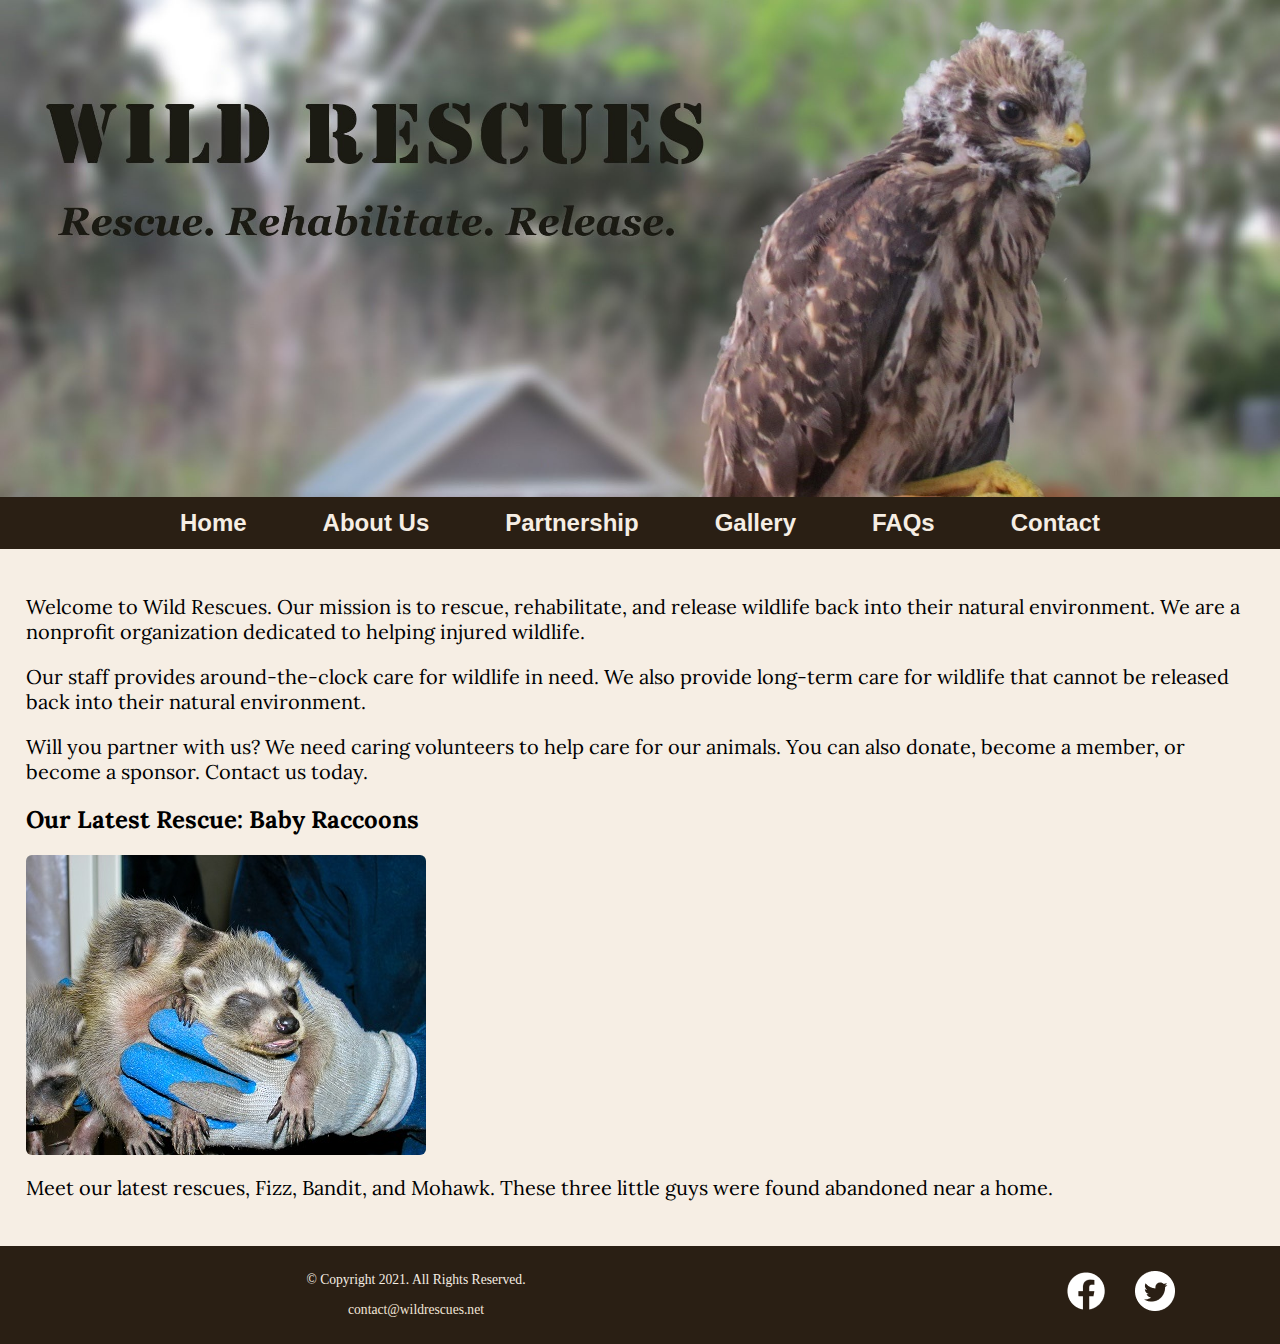
<file: rescue/index.html>
<!DOCTYPE html>
<!--
  Student Name: William Huynh
  File Name: index.html
  Date: 03/14/2023
-->

<html lang="en">
  <head>    
    <meta name="viewport" content="width=device-width, initial-scale=1.0">
    <meta charset="utf-8">
    <meta name="description" content="Wild Rescues is a local nonprofit organization dedicated to helping injured, neglected, or orphaned wildlife.">

    <link href="css/styles.min.css" rel="stylesheet">
    <link rel="preconnect" href="https://fonts.googleapis.com">
    <link rel="preconnect" href="https://fonts.gstatic.com" crossorigin>
    <link href="https://fonts.googleapis.com/css2?family=Emblema+One&family=Lora&display=swap" rel="stylesheet">
    <link rel="shortcut icon" href="images/favicon.ico">
    <link rel="icon" type="image/png" sizes="32x32" href="images/favicon-32.png">
    <link rel="apple-touch-icon" sizes="180x180" href="images/apple-touch-icon.png">
    <link rel="icon" sizes="192x192" href="images/android-chrome-192.png">

    <title>Wildlife Rescue | Wild Rescues</title>

  </head>

    <body>

    <!-- Skip to Content Link -->  
      <a class="skip" href="#content">Skip to Content</a>

      <div id="wrapper">

        <!-- Mobile Nav -->
        <nav class="mobile-nav">
          <div id="nav-links">
            <a href="index.html">Home</a>
            <a href="about.html">About Us</a>
            <a href="partnership.html">Partnership</a>
            <a href="gallery.html">Gallery</a>
            <a href="faqs.html">FAQs</a>
            <a href="contact.html">Contact Us</a>
          </div>

          <a class="nav-icon" onclick="menu()">
            <div id="icon">&#9776;</div>
          </a>
        </nav>

         <header>
          <div class="tab-desk">
            <a href="index.html"><img src="images/baby-hawk.jpg" alt="rescued baby hawk"></a>
          </div>

          <div class="mobile">
            <h1>&#128062; Wild Rescues</h1>
            <h3>Rescue. Rehabilitate. Release.</h3>
          </div>
        </header>

        <nav class="tab-desk">
          <ul>
            <li><a href="index.html">Home</a></li>
            <li><a href="about.html">About Us</a></li> 
            <li><a href="partnership.html">Partnership</a></li>
            <li><a href="gallery.html">Gallery</a></li> 
            <li><a href="faqs.html">FAQs</a></li> 
            <li><a href="contact.html">Contact</a></li>
          </ul>
        </nav>

        <!-- Use the main area to add the main content to the webpage -->

        <main id="content">
          <div id="welcome">
              <p>Welcome to Wild Rescues. Our mission is to rescue, rehabilitate, and release                   wildlife back into their natural environment. We are a nonprofit organization                  dedicated to helping injured wildlife.</p>
      
              <p>Our staff provides around-the-clock care for wildlife in need. We also provide                 long-term care for wildlife that cannot be released back into their natural                    environment.</p>
      
              <p>Will you partner with us? We need caring volunteers to help care for our animals.              You can also donate, become a member, or become a sponsor. Contact us today.</p>
          </div>

          <div id="latest">
            <h2>Our Latest Rescue: Baby Raccoons</h2>
            <img src="images/baby-raccoons.jpg" alt="hands holding three baby raccoons" class="round">
            <p>Meet our latest rescues, Fizz, Bandit, and Mohawk. These three little guys were found abandoned near a home.</p>
          </div>
        </main>

        <footer>
          <div class="copyright">
            <p>&copy; Copyright 2021. All Rights Reserved.</p>
            <p><a href="mailto:contact@wildrescues.net">contact@wildrescues.net</a></p>
          </div>

          <div class="social">
            <a href="https://www.facebook.com" target="_blank"><img src="images/facebook-logo.png" alt="Facebook logo"></a>
            <a href="https://www.twitter.com" target="_blank"><img src="images/twitter-logo.png" alt="Twitter logo"></a>
          </div>

        </footer>
      </div> 

      <script src="scripts/script.js"></script>
    </body>
  </head>
</html>
</file>
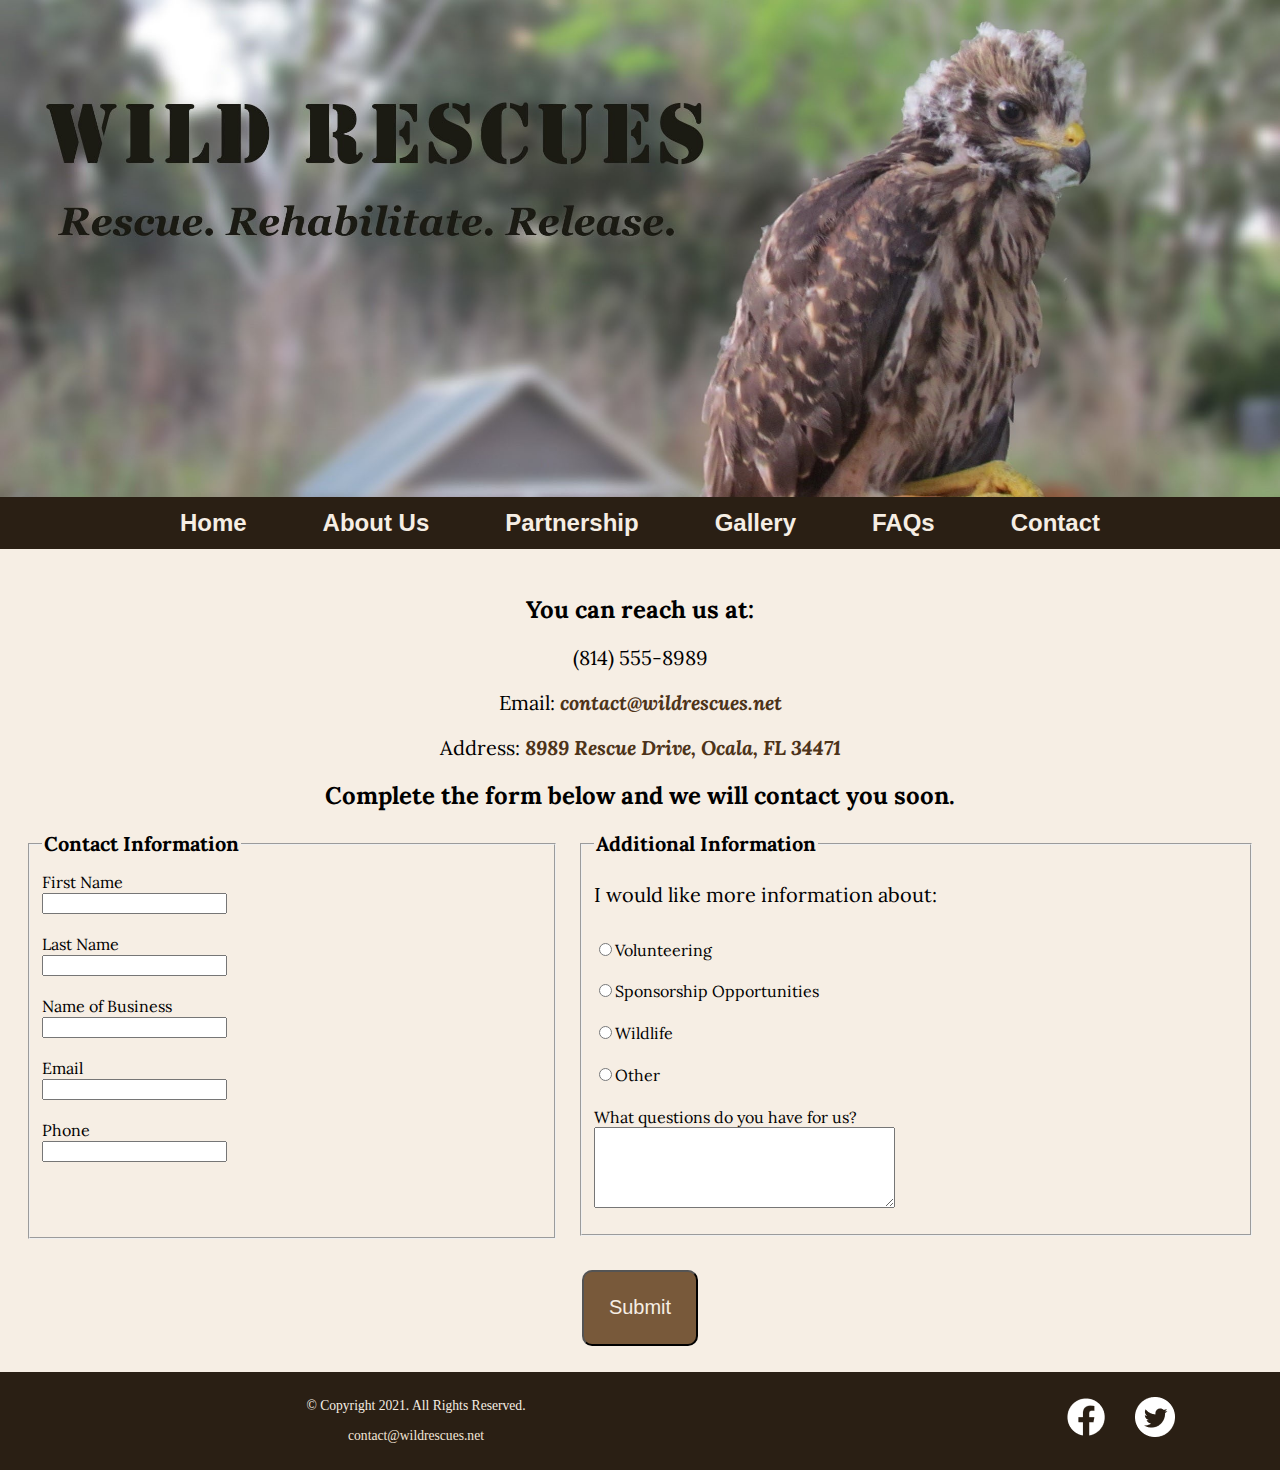
<file: rescue/contact.html>
<!DOCTYPE html>
<!--
  Student Name: William Huynh
  File Name: contact.html
  Date: 02/27/2023
-->

<html lang="en">
  <head>    
    <meta name="viewport" content="width=device-width, initial-scale=1.0">
    <meta charset="utf-8">
    <meta name="description" content="Contact us at (814)555-8989 or visit us at 8989 Rescue Drive, Ocala, FL for more information.">

    <link href="css/styles.min.css" rel="stylesheet">
    <link rel="preconnect" href="https://fonts.googleapis.com">
    <link rel="preconnect" href="https://fonts.gstatic.com" crossorigin>
    <link href="https://fonts.googleapis.com/css2?family=Emblema+One&family=Lora&display=swap" rel="stylesheet">
    <link rel="shortcut icon" href="images/favicon.ico">
    <link rel="icon" type="image/png" sizes="32x32" href="images/favicon-32.png">
    <link rel="apple-touch-icon" sizes="180x180" href="images/apple-touch-icon.png">
    <link rel="icon" sizes="192x192" href="images/android-chrome-192.png">

    <title>Contact Us - Location | Wild Rescues</title>

  </head>
  
    <body>

    <!-- Skip to Content Link -->  
      <a class="skip" href="#content">Skip to Content</a>

      <div id="wrapper">

        <!-- Mobile Nav -->
        <nav class="mobile-nav">
          <div id="nav-links">
            <a href="index.html">Home</a>
            <a href="about.html">About Us</a>
            <a href="partnership.html">Partnership</a>
            <a href="gallery.html">Gallery</a>
            <a href="faqs.html">FAQs</a>
            <a href="contact.html">Contact Us</a>
          </div>

          <a class="nav-icon" onclick="menu()">
            <div id="icon">&#9776;</div>
          </a>
        </nav>

        <header>
          <div class="tab-desk">
            <a href="index.html"><img src="images/baby-hawk.jpg" alt="rescued baby hawk"></a>
          </div>

          <div class="mobile">
            <h1>&#128062; Wild Rescues</h1>
            <h3>Rescue. Rehabilitate. Release.</h3>
          </div>
        </header>

        <nav class="tab-desk">
          <ul>
            <li><a href="index.html">Home</a></li>
            <li><a href="about.html">About Us</a></li> 
            <li><a href="partnership.html">Partnership</a></li>
            <li><a href="gallery.html">Gallery</a></li> 
            <li><a href="faqs.html">FAQs</a></li> 
            <li><a href="contact.html">Contact</a></li>
          </ul>
        </nav>

        <!-- Use the main area to add the main content to the webpage -->

        <main id="content">
            <div id="contact">
                <h2>You can reach us at:</h2>
                <p class="tel-link round mobile"> <a href="tel:8145558989"> (814) 555-8989</a></p>
                <p class="tab-desk">(814) 555-8989</p>
                <p>Email: <a href="mailto:contact@wildrescues.net" class="link">contact@wildrescues.net</a>
                <p>Address: <a href="https://goo.gl/maps/BTJzjc2tALd4RDWA8" target="_blank" class="link">8989 Rescue Drive, Ocala, FL 34471</a></p>
            </div>

            <div id="form">
              <h2>Complete the form below and we will contact you soon.</h2>

              <form class="form-grid"><!-- Start Form -->

                <fieldset>

                  <legend>Contact Information</legend>
                  <label for="fName">First Name</label>
                  <input type="text" name="fName" id="fName">

                  <label for="lName">Last Name</label>
                  <input type="text" name="lName" id="lName">

                  <label for="bName">Name of Business</label>
                  <input type="text" name="bName" id="bName">

                  <label for="email">Email</label>
                  <input type="email" name="email" id="email">

                  <label for="phone">Phone</label>
                  <input type="tel" name="phone" id="phone">

                </fieldset>

                <fieldset>

                  <legend>Additional Information</legend>
                  <p>I would like more information about:</p>

                  <label for="vol"><input type="radio" name="info" 
                  id="vol" value="Volunteering">Volunteering</label>

                  <label for="sponsor"><input type="radio" name="info"
                  id="sponsor" value="Sponsorship Opportunities">Sponsorship Opportunities</label>

                  <label for="wild"><input type="radio" name="info"
                  id="wild" value="Wildlife">Wildlife</label>

                  <label for="other"><input type="radio" name="info"
                  id="other" value="Other">Other</label>

                  <label for="questions">What questions do you have for us?</label>
                  <textarea name="questions" id="questions" rows="5" cols="35"></textarea>

                </fieldset>

                <input type="submit" id="submit" value="Submit" class="btn">

              </form>
            </div>
        </main>

        <footer>
          <div class="copyright">
            <p>&copy; Copyright 2021. All Rights Reserved.</p>
            <p><a href="mailto:contact@wildrescues.net">contact@wildrescues.net</a></p>
          </div>

          <div class="social">
            <a href="https://www.facebook.com" target="_blank"><img src="images/facebook-logo.png" alt="Facebook logo"></a>
            <a href="https://www.twitter.com" target="_blank"><img src="images/twitter-logo.png" alt="Twitter logo"></a>
          </div>

        </footer>
      </div>

      <script src="scripts/script.js"></script>
      
    </body>

</html>
</file>
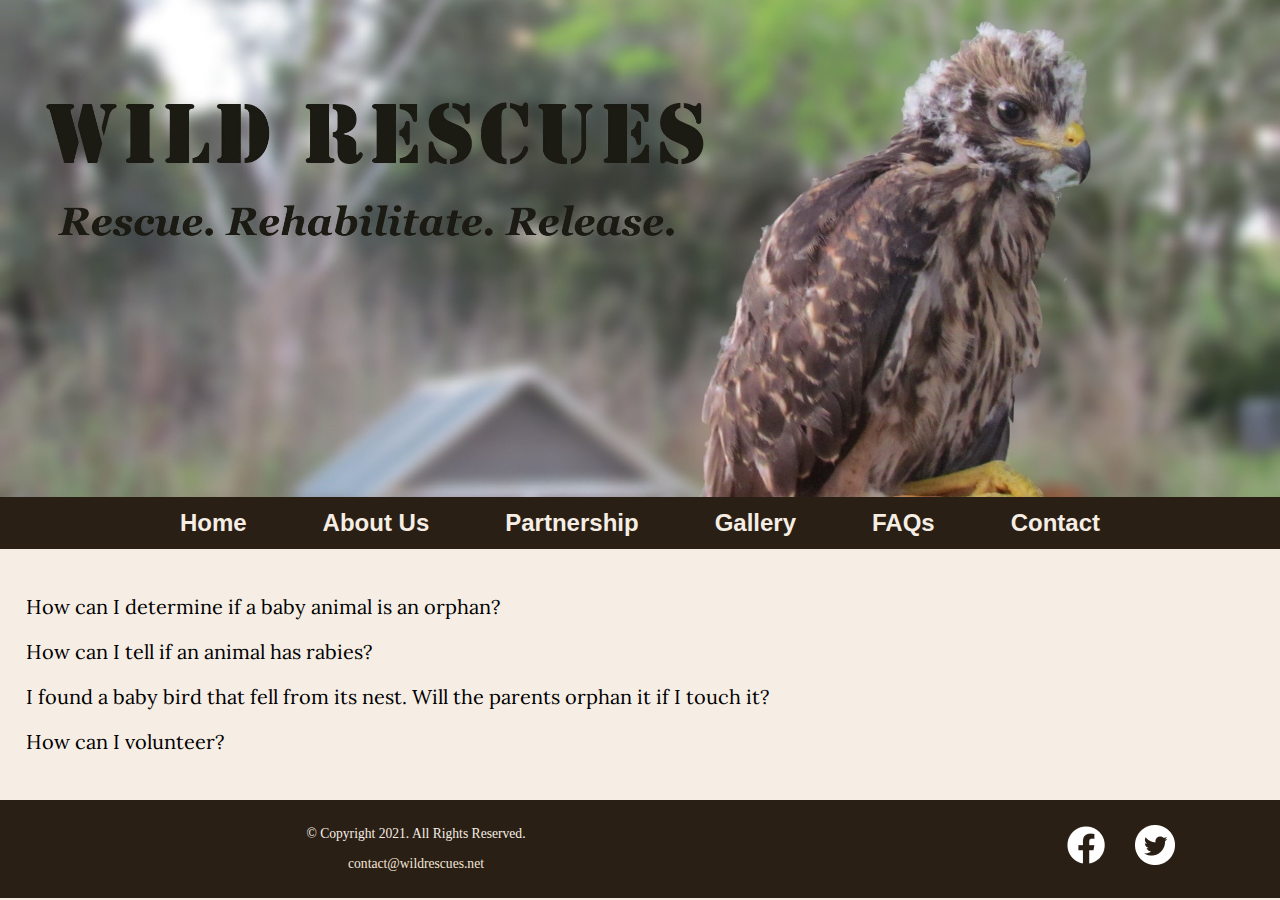
<file: rescue/faqs.html>
<!DOCTYPE html>
<!--
  Student Name: William Huynh
  File Name: faqs.html
  Date: 04/19/2023
-->

<html lang="en">
  <head>    
    <meta name="viewport" content="width=device-width, initial-scale=1.0">
    <meta charset="utf-8">
    <meta name="description" content="Get answers to our most frequently asked questions.">
    
    <link href="css/styles.min.css" rel="stylesheet">
    <link rel="preconnect" href="https://fonts.googleapis.com">
    <link rel="preconnect" href="https://fonts.gstatic.com" crossorigin>
    <link href="https://fonts.googleapis.com/css2?family=Emblema+One&family=Lora&display=swap" rel="stylesheet">
    <link rel="shortcut icon" href="images/favicon.ico">
    <link rel="icon" type="image/png" sizes="32x32" href="images/favicon-32.png">
    <link rel="apple-touch-icon" sizes="180x180" href="images/apple-touch-icon.png">
    <link rel="icon" sizes="192x192" href="images/android-chrome-192.png">

    <title>FAQs | Wild Rescues</title>

  </head>

    <body>

    <!-- Skip to Content Link -->  
      <a class="skip" href="#content">Skip to Content</a>

      <div id="wrapper">

        <!-- Mobile Nav -->
        <nav class="mobile-nav">
          <div id="nav-links">
            <a href="index.html">Home</a>
            <a href="about.html">About Us</a>
            <a href="partnership.html">Partnership</a>
            <a href="gallery.html">Gallery</a>
            <a href="faqs.html">FAQs</a>
            <a href="contact.html">Contact Us</a>
          </div>

          <a class="nav-icon" onclick="menu()">
            <div id="icon">&#9776;</div>
          </a>
        </nav>

      <header>
       <div class="tab-desk">
           <a href="index.html"><img src="images/baby-hawk.jpg" alt="rescued baby hawk"></a>
       </div>

       <div class="mobile">
          <h1>&#128062; Wild Rescues</h1>
          <h3>Rescue. Rehabilitate. Release.</h3>
      </header>

        <nav class="tab-desk">
          <ul>
            <li><a href="index.html">Home</a></li>
            <li><a href="about.html">About Us</a></li> 
            <li><a href="partnership.html">Partnership</a></li>
            <li><a href="gallery.html">Gallery</a></li> 
            <li><a href="faqs.html">FAQs</a></li> 
            <li><a href="contact.html">Contact</a></li>
          </ul>
        </nav>

        <!-- Use the main area to add the main content to the webpage -->

        <main id="content">
          <div id="questions">

            <p onclick="ans1()">How can I determine if a baby animal is an orphan?</p>
            <p onclick="ans2()">How can I tell if an animal has rabies?</p>
            <p onclick="ans3()">I found a baby bird that fell from its nest. Will the parents orphan it if I touch it?</p>
            <p onclick="ans4()">How can I volunteer?</p>
          
          </div>

          <div id="answer">
            
            <h2>Answer:</h2>
            <p></p>

          </div>
          
        </main>

        <footer>
          <div class="copyright">
            <p>&copy; Copyright 2021. All Rights Reserved.</p>
            <p><a href="mailto:contact@wildrescues.net">contact@wildrescues.net</a></p>
          </div>

          <div class="social">
            <a href="https://www.facebook.com" target="_blank"><img src="images/facebook-logo.png" alt="Facebook logo"></a>
            <a href="https://www.twitter.com" target="_blank"><img src="images/twitter-logo.png" alt="Twitter logo"></a>
          </div>

        </footer>
      </div>

      <script src="scripts/script.js"></script>
    </body>

  </head>
</html>
</file>
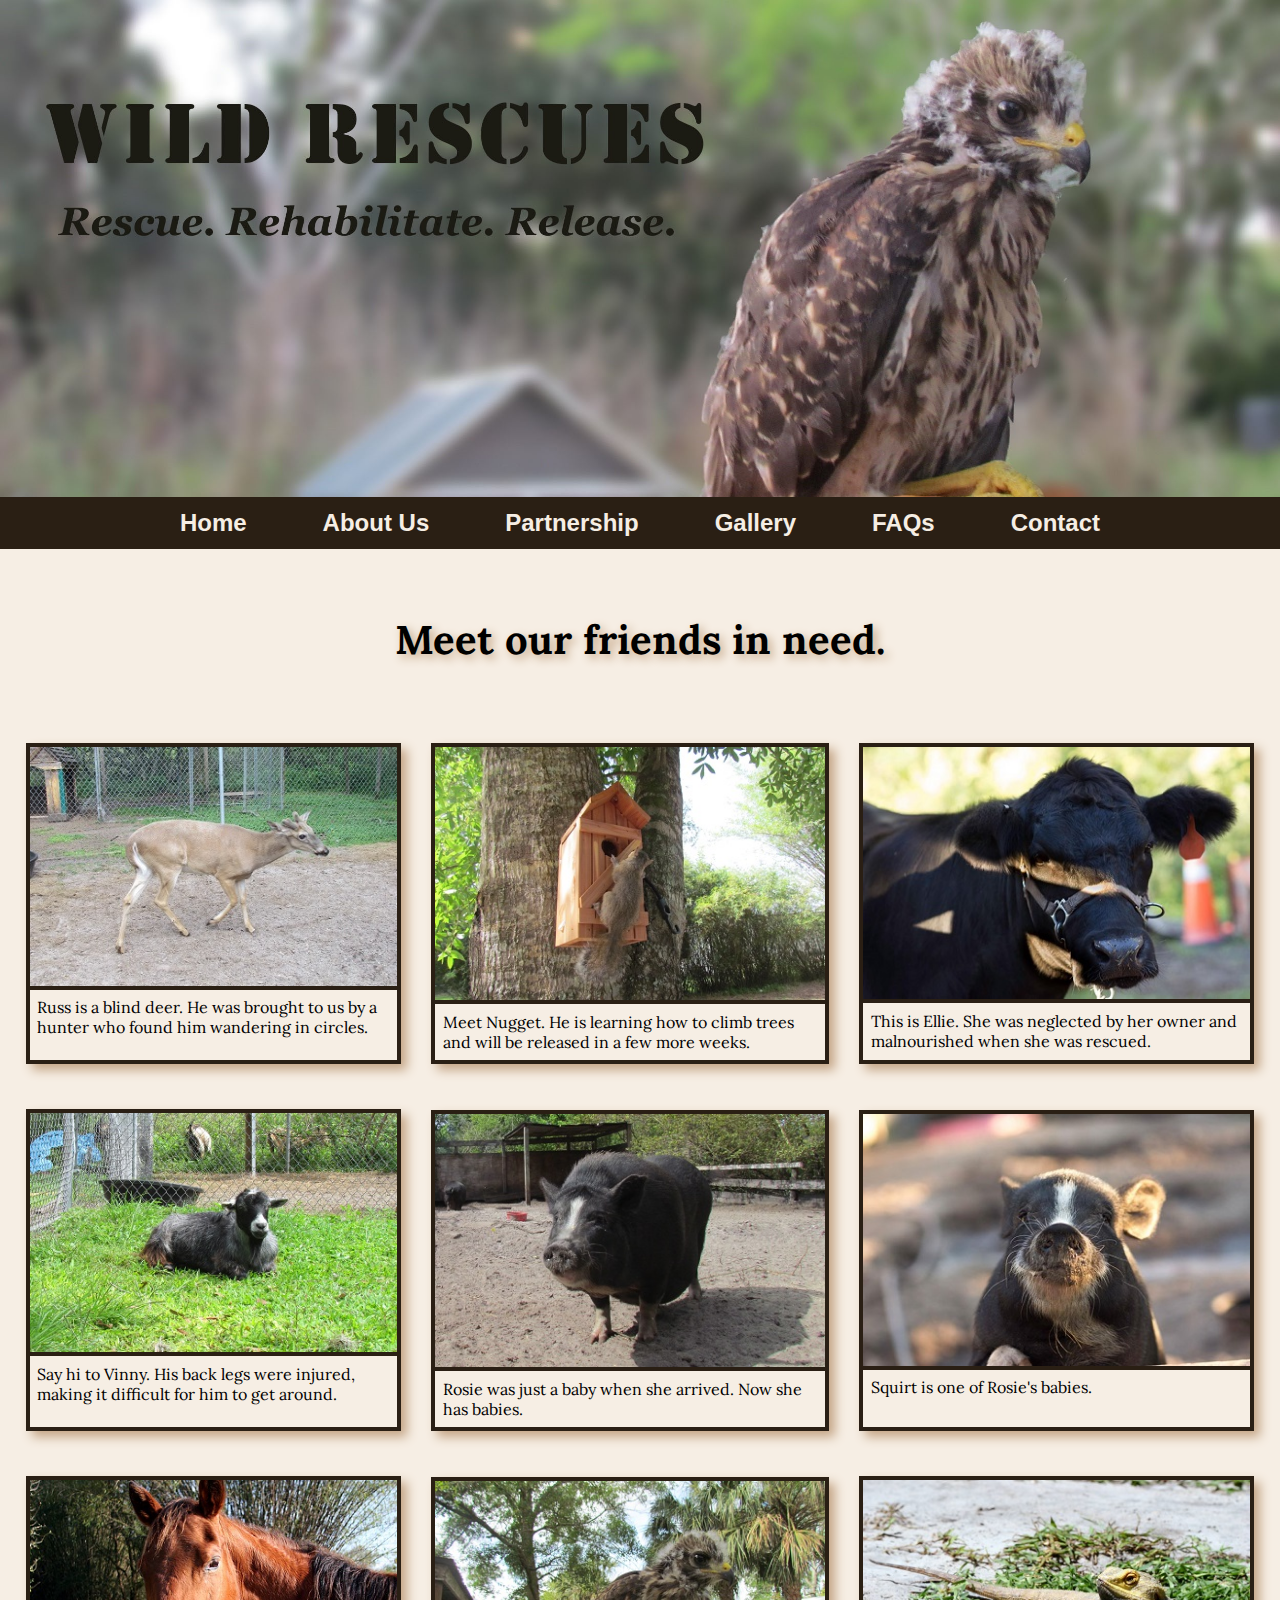
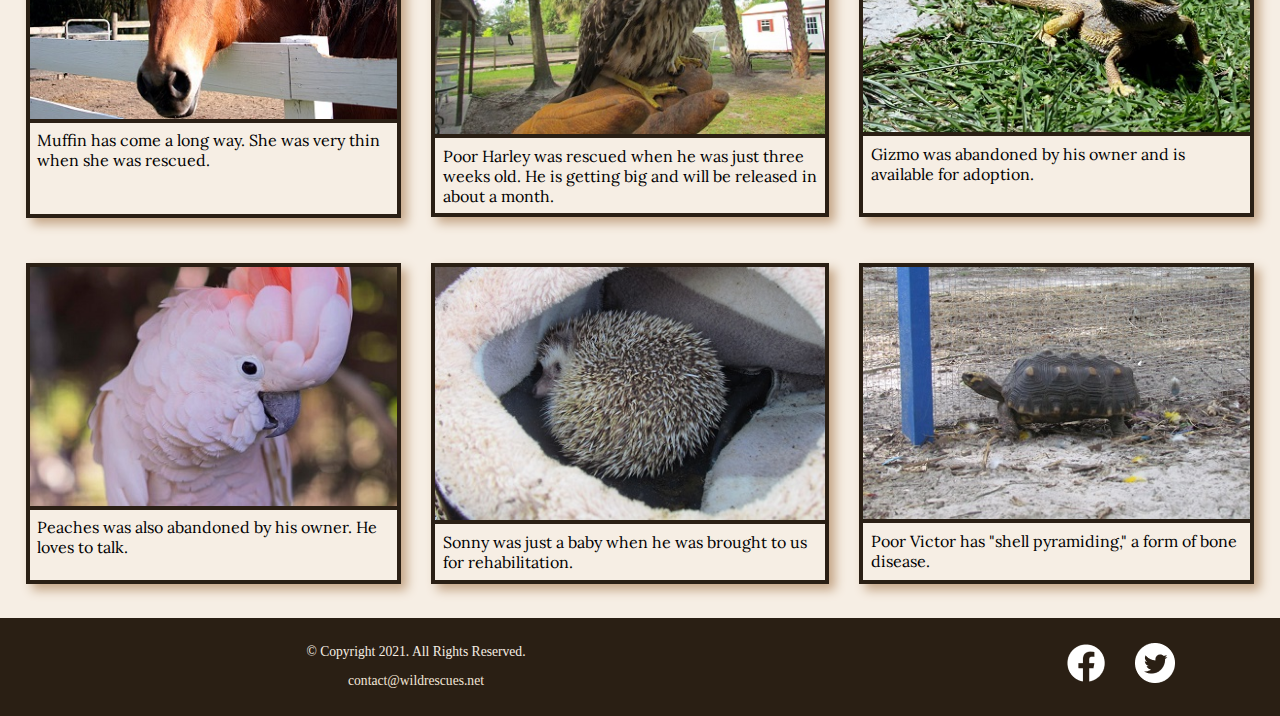
<file: rescue/gallery.html>
<!DOCTYPE html>
<!--
  Student Name: William Huynh
  File Name: gallery.html
  Date: 03/27/2023
-->

<html lang="en">
  <head>    
    <meta name="viewport" content="width=device-width, initial-scale=1.0">
    <meta charset="utf-8">
    <meta name="description" content="Meet our rescued friends. We have horses, goats, squirrels, pigs, deer, cows, rabbits, birds, turtles, and many more.">

    <link href="css/styles.min.css" rel="stylesheet">
    <link rel="preconnect" href="https://fonts.googleapis.com">
    <link rel="preconnect" href="https://fonts.gstatic.com" crossorigin>
    <link href="https://fonts.googleapis.com/css2?family=Emblema+One&family=Lora&display=swap" rel="stylesheet">
    <link rel="shortcut icon" href="images/favicon.ico">
    <link rel="icon" type="image/png" sizes="32x32" href="images/favicon-32.png">
    <link rel="apple-touch-icon" sizes="180x180" href="images/apple-touch-icon.png">
    <link rel="icon" sizes="192x192" href="images/android-chrome-192.png">

    <title>Gallery | Wild Rescues</title>

  </head>

    <body>

    <!-- Skip to Content Link -->  
      <a class="skip" href="#content">Skip to Content</a>

      <div id="wrapper">

        <!-- Mobile Nav -->
        <nav class="mobile-nav">
          <div id="nav-links">
            <a href="index.html">Home</a>
            <a href="about.html">About Us</a>
            <a href="partnership.html">Partnership</a>
            <a href="gallery.html">Gallery</a>
            <a href="faqs.html">FAQs</a>
            <a href="contact.html">Contact Us</a>
          </div>

          <a class="nav-icon" onclick="menu()">
            <div id="icon">&#9776;</div>
          </a>
        </nav>

        <header>
          <div class="tab-desk">
            <a href="index.html"><img src="images/baby-hawk.jpg" alt="rescued baby hawk"></a>
          </div>

          <div class="mobile">
            <h1>&#128062; Wild Rescues</h1>
            <h3>Rescue. Rehabilitate. Release.</h3>
        </header>

        <nav class="tab-desk">
          <ul>
            <li><a href="index.html">Home</a></li>
            <li><a href="about.html">About Us</a></li> 
            <li><a href="partnership.html">Partnership</a></li>
            <li><a href="gallery.html">Gallery</a></li> 
            <li><a href="faqs.html">FAQs</a></li> 
            <li><a href="contact.html">Contact</a></li>
          </ul>
        </nav>

        <!-- Use the main area to add the main content to the webpage -->

        <main id="content" class="grid">

          <aside>
            <p>Meet our friends in need.</p>
          </aside>

          <figure> <!--Figure Element 1--> 
            <img src="images/blind-deer.jpg" alt="blind deer">
            <figcaption>Russ is a blind deer. He was brought to us by a hunter who found him wandering in circles.</figcaption>
          </figure>

          <figure> <!--Figure Element 2--> 
            <img src="images/baby-squirrel.jpg" alt="baby squirrel on a tree house">
            <figcaption>Meet Nugget. He is learning how to climb trees and will be released in a few more weeks.</figcaption>
          </figure>

          <figure> <!--Figure Element 3-->
            <img src="images/cow.jpg" alt="face of a cow">
            <figcaption>This is Ellie. She was neglected by her owner and malnourished when she was rescued.</figcaption>
          </figure>

          <figure> <!--Figure Element 4--> 
            <img src="images/goat.jpg" alt="goat laying in the grass">
            <figcaption>Say hi to Vinny. His back legs were injured, making it difficult for him to get around.</figcaption> 
          </figure>
          
          <figure> <!--Figure Element 5-->
            <img src="images/pig.jpg" alt="pig standing">
            <figcaption>Rosie was just a baby when she arrived. Now she has babies.</figcaption>
          </figure>
          
          <figure> <!--Figure Element 6--> 
            <img src="images/baby-pig.jpg" alt="baby pig">
            <figcaption>Squirt is one of Rosie's babies.</figcaption>
          </figure>
          
          <figure> <!--Figure Element 7--> 
            <img src="images/horse.jpg" alt="face of a horse">
            <figcaption>Muffin has come a long way. She was very thin when she was rescued.</figcaption>
          </figure>
          
          <figure> <!--Figure Element 8--> 
            <img src="images/hawk.jpg" alt="baby hawk">
            <figcaption>Poor Harley was rescued when he was just three weeks old. He is getting big and will be released in about a month.</figcaption>
          </figure>
          
          <figure> <!--Figure Element 9--> 
            <img src="images/bearded-dragon.jpg" alt="bearded dragon">
            <figcaption>Gizmo was abandoned by his owner and is available for adoption.</figcaption>
          </figure>
          
          <figure> <!--Figure Element 10--> 
            <img src="images/bird.jpg" alt="cockatoo">
            <figcaption>Peaches was also abandoned by his owner. He loves to talk.</figcaption>
          </figure>
          
          <figure> <!--Figure Element 11--> 
            <img src="images/hedgehog.jpg" alt="hedgehog">
            <figcaption>Sonny was just a baby when he was brought to us for rehabilitation.</figcaption>
          </figure>
          
          <figure> <!--Figure Element 12--> 
            <img src="images/tortoise-pyramid.jpg" alt="tortoise with shell pyramiding">
            <figcaption>Poor Victor has "shell pyramiding," a form of bone disease.</figcaption>
          </figure>

        </main>

        <footer>
          <div class="copyright">
            <p>&copy; Copyright 2021. All Rights Reserved.</p>
            <p><a href="mailto:contact@wildrescues.net">contact@wildrescues.net</a></p>
          </div>

          <div class="social">
            <a href="https://www.facebook.com" target="_blank"><img src="images/facebook-logo.png" alt="Facebook logo"></a>
            <a href="https://www.twitter.com" target="_blank"><img src="images/twitter-logo.png" alt="Twitter logo"></a>
          </div>

        </footer>
      </div>

      <script src="scripts/script.js"></script>
    </body>

  </head>
</html>
</file>
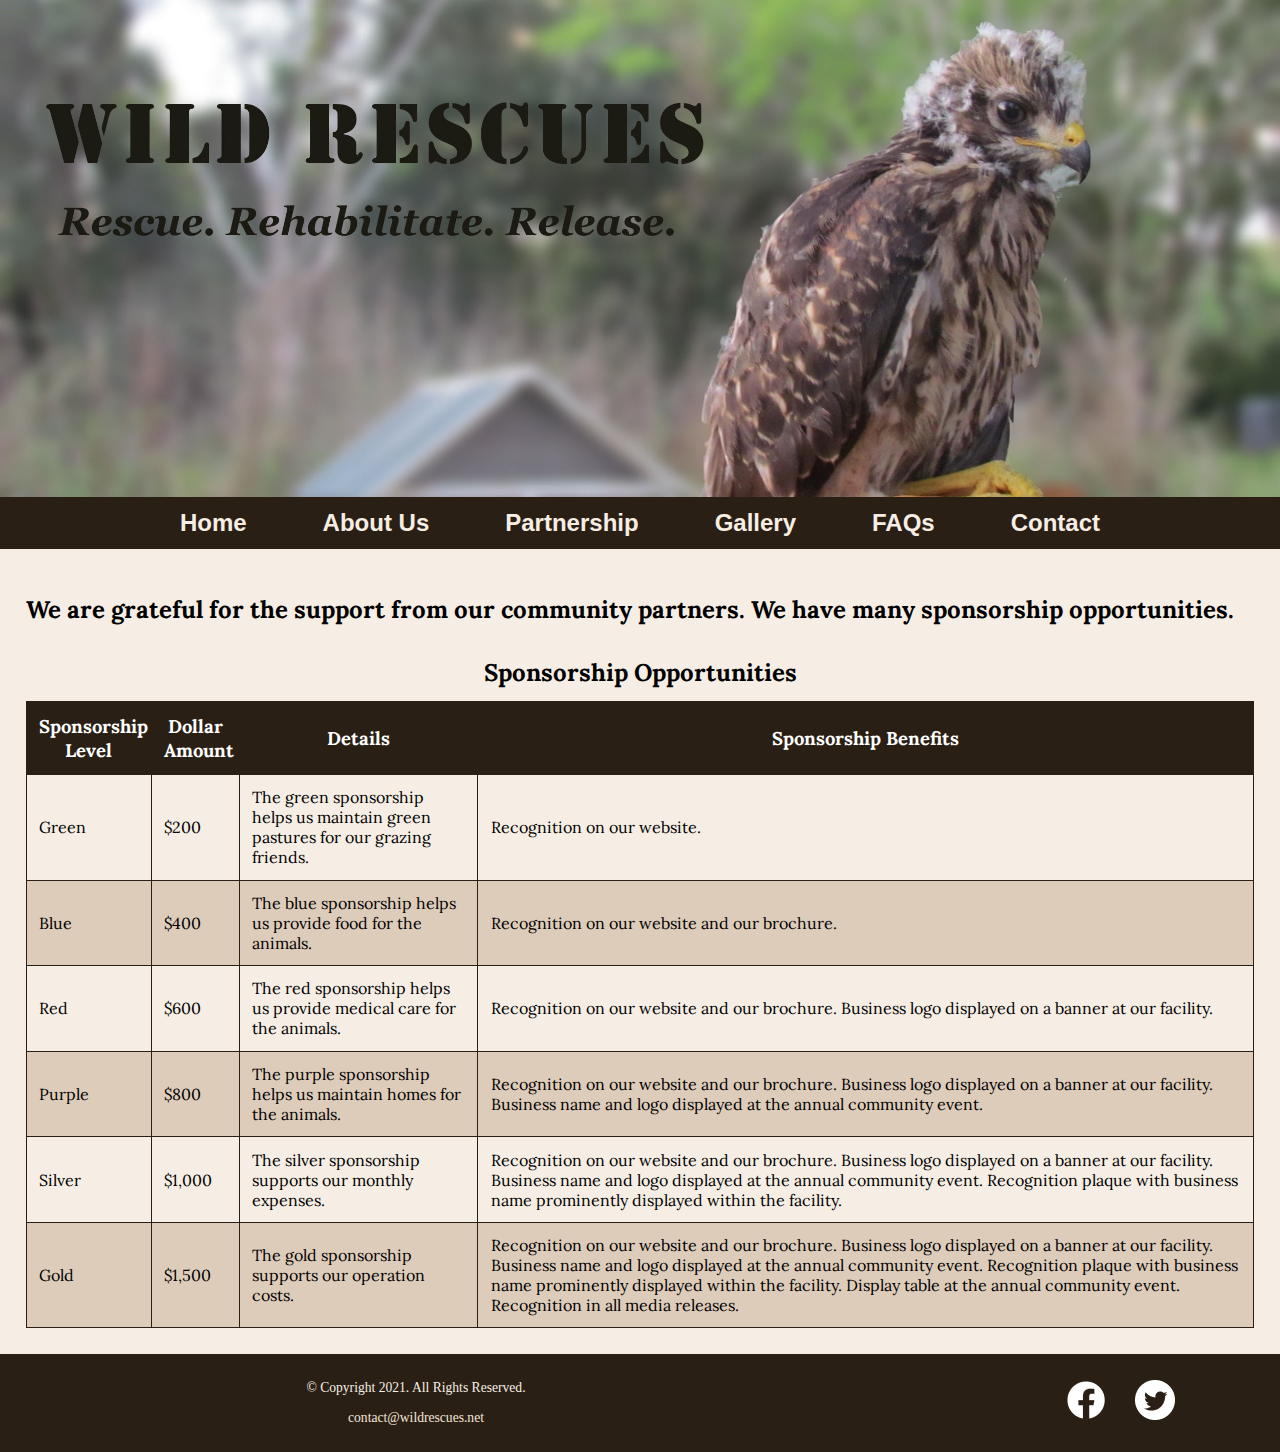
<file: rescue/partnership.html>
<!DOCTYPE html>
<!--
  Student Name: William Huynh
  File Name: partnership.html
  Date: 04/04/2023
-->

<html lang="en">
  <head>    
    <meta name="viewport" content="width=device-width, initial-scale=1.0">
    <meta charset="utf-8">
    <meta name="description" content="Partner with us. We have several sponsorship opportunities available.">

    <link href="css/styles.min.css" rel="stylesheet">
    <link rel="preconnect" href="https://fonts.googleapis.com">
    <link rel="preconnect" href="https://fonts.gstatic.com" crossorigin>
    <link href="https://fonts.googleapis.com/css2?family=Emblema+One&family=Lora&display=swap" rel="stylesheet">
    <link rel="shortcut icon" href="images/favicon.ico">
    <link rel="icon" type="image/png" sizes="32x32" href="images/favicon-32.png">
    <link rel="apple-touch-icon" sizes="180x180" href="images/apple-touch-icon.png">
    <link rel="icon" sizes="192x192" href="images/android-chrome-192.png">

    <title>Sponsorship | Wild Rescues</title>

  </head>

    <body>

    <!-- Skip to Content Link -->  
      <a class="skip" href="#content">Skip to Content</a>

      <div id="wrapper">

        <!-- Mobile Nav -->
        <nav class="mobile-nav">
          <div id="nav-links">
            <a href="index.html">Home</a>
            <a href="about.html">About Us</a>
            <a href="partnership.html">Partnership</a>
            <a href="gallery.html">Gallery</a>
            <a href="faqs.html">FAQs</a>
            <a href="contact.html">Contact Us</a>
          </div>

          <a class="nav-icon" onclick="menu()">
            <div id="icon">&#9776;</div>
          </a>
        </nav>

      <header>

       <div class="tab-desk">
           <a href="index.html"><img src="images/baby-hawk.jpg" alt="rescued baby hawk"></a>
       </div>

       <div class="mobile">
          <h1>&#128062; Wild Rescues</h1>
          <h3>Rescue. Rehabilitate. Release.</h3>
       </div>   
      </header>

        <nav class="tab-desk">
          <ul>
            <li><a href="index.html">Home</a></li>
            <li><a href="about.html">About Us</a></li> 
            <li><a href="partnership.html">Partnership</a></li>
            <li><a href="gallery.html">Gallery</a></li> 
            <li><a href="faqs.html">FAQs</a></li> 
            <li><a href="contact.html">Contact</a></li>
          </ul>
        </nav>

                <!-- Use the main area to add the main content to the webpage -->
        <main id="content">
            
            <h2>We are grateful for the support from our community partners. We have many sponsorship opportunities.</h2>
            
            <div class="mobile-tablet">
                
                <h3>Sponsorship Levels</h3>
                <p>Green: $200</p>
                <p>Blue: $400</p>
                <p>Red: $600</p>
                <p>Purple: $800</p>
                <p>Silver: $1,000</p>
                <p>Gold: $1,500</p>
                
                <p>Each sponsorship supports our animals and operations. Business recognition is given at every sponsorship level. Contact us today to become a sponsor.</p>
            
            </div>

            <div id="partner" class="desktop">
                
                <table>
                    <caption>Sponsorship Opportunities</caption>
                    <tr><!-- Row 1 -->
                        <th>Sponsorship Level</th>
                        <th>Dollar Amount</th>
                        <th>Details</th>
                        <th>Sponsorship Benefits</th>
                    </tr>
                    
                    <tr><!-- Row 2 -->
                        <td>Green</td>
                        <td>$200</td>
                        <td>The green sponsorship helps us maintain green pastures for our grazing friends.</td>
                        <td>Recognition on our website.</td>
                    </tr>
                    
                    <tr><!-- Row 3 -->
                        <td>Blue</td>
                        <td>$400</td>
                        <td>The blue sponsorship helps us provide food for the animals.</td>
                        <td>Recognition on our website and our brochure.</td>
                    </tr>
                    
                    <tr><!-- Row 4 -->
                        <td>Red</td>
                        <td>$600</td>
                        <td>The red sponsorship helps us provide medical care for the animals.</td>
                        <td>Recognition on our website and our brochure. Business logo displayed on a banner at our facility.</td>
                    </tr>
                    
                     <tr><!-- Row 5 -->
                        <td>Purple</td>
                        <td>$800</td>
                        <td>The purple sponsorship helps us maintain homes for the animals.</td>
                        <td>Recognition on our website and our brochure. Business logo displayed on a banner at our facility. Business name and logo displayed at the annual community event.</td>
                    </tr>
                    
                     <tr><!-- Row 6 -->
                        <td>Silver</td>
                        <td>$1,000</td>
                        <td>The silver sponsorship supports our monthly expenses.</td>
                        <td>Recognition on our website and our brochure. Business logo displayed on a banner at our facility. Business name and logo displayed at the annual community event. Recognition plaque with business name prominently displayed within the facility.</td>
                    </tr>
                    
                    <tr><!-- Row 7 -->
                        <td>Gold</td>
                        <td>$1,500</td>
                        <td>The gold sponsorship supports our operation costs.</td>
                        <td>Recognition on our website and our brochure. Business logo displayed on a banner at our facility. Business name and logo displayed at the annual community event. Recognition plaque with business name prominently displayed within the facility. Display table at the annual community event. Recognition in all media releases.</td>
                    </tr>
                
                </table>
                
            </div>

        </main>

        <footer>
          <div class="copyright">
            <p>&copy; Copyright 2021. All Rights Reserved.</p>
            <p><a href="mailto:contact@wildrescues.net">contact@wildrescues.net</a></p>
          </div>

          <div class="social">
            <a href="https://www.facebook.com" target="_blank"><img src="images/facebook-logo.png" alt="Facebook logo"></a>
            <a href="https://www.twitter.com" target="_blank"><img src="images/twitter-logo.png" alt="Twitter logo"></a>
          </div>

        </footer>
      </div>

      <script src="scripts/script.js"></script>
    </body>
</html>
</file>
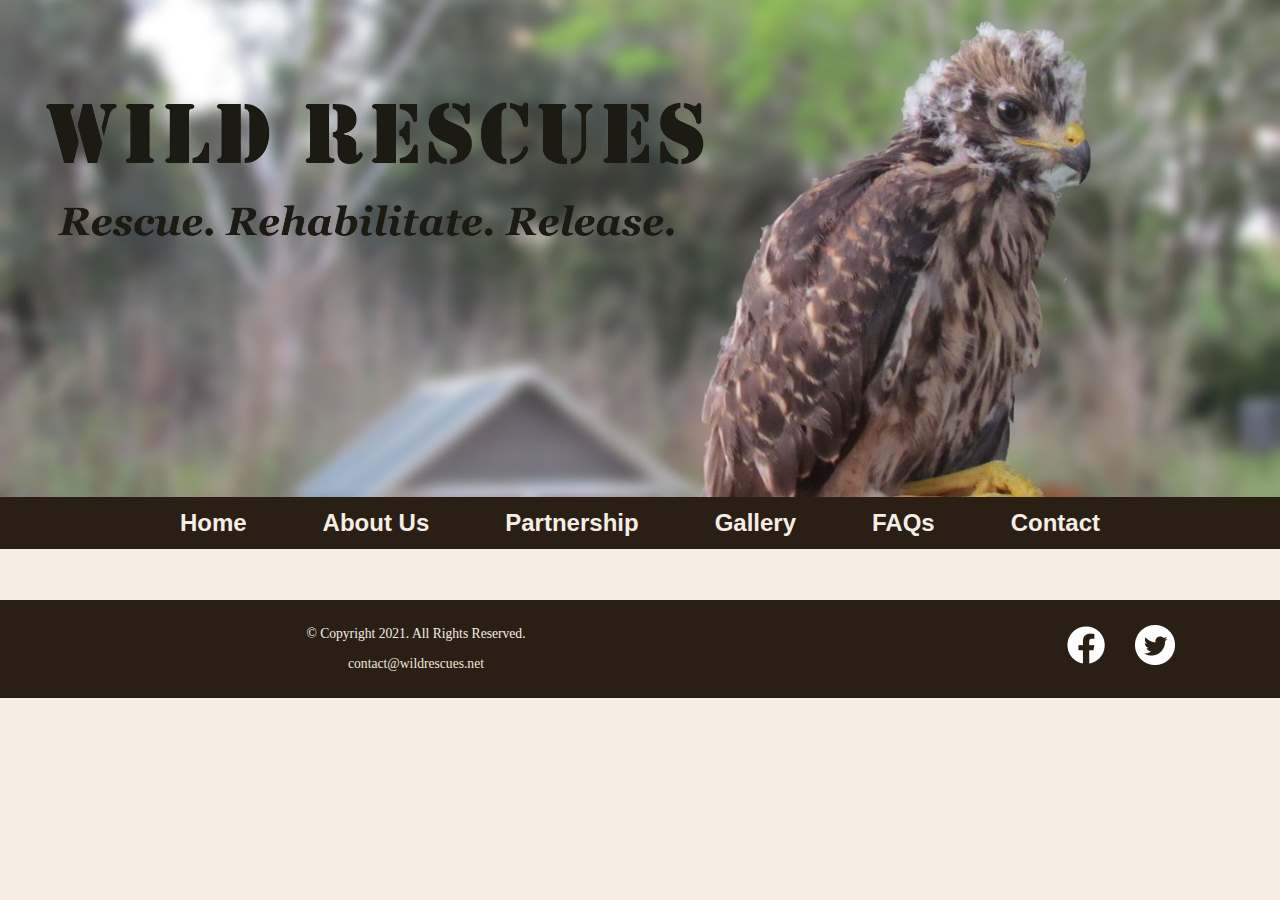
<file: rescue/template.html>
<!DOCTYPE html>
<!--
  Student Name: William Huynh
  File Name: template.html
  Date: 03/27/2023
-->

<html lang="en">
  <head>    
    <meta name="viewport" content="width=device-width, initial-scale=1.0">
    <meta charset="utf-8">

    <link href="css/styles.min.css" rel="stylesheet">
    <link rel="preconnect" href="https://fonts.googleapis.com">
    <link rel="preconnect" href="https://fonts.gstatic.com" crossorigin>
    <link href="https://fonts.googleapis.com/css2?family=Emblema+One&family=Lora&display=swap" rel="stylesheet">
    <link rel="shortcut icon" href="images/favicon.ico">
    <link rel="icon" type="image/png" sizes="32x32" href="images/favicon-32.png">
    <link rel="apple-touch-icon" sizes="180x180" href="images/apple-touch-icon.png">
    <link rel="icon" sizes="192x192" href="images/android-chrome-192.png">

    <title>Wild Rescues: Template</title>

  </head>

    <body>

    <!-- Skip to Content Link -->  
      <a class="skip" href="#content">Skip to Content</a>

      <div id="wrapper">

        <!-- Mobile Nav -->
        <nav class="mobile-nav">
          <div id="nav-links">
            <a href="index.html">Home</a>
            <a href="about.html">About Us</a>
            <a href="partnership.html">Partnership</a>
            <a href="gallery.html">Gallery</a>
            <a href="faqs.html">FAQs</a>
            <a href="contact.html">Contact Us</a>
          </div>

          <a class="nav-icon" onclick="menu()">
            <div id="icon">&#9776;</div>
          </a>
        </nav>

      <header>
       <div class="tab-desk">
           <a href="index.html"><img src="images/baby-hawk.jpg" alt="rescued baby hawk"></a>
       </div>

       <div class="mobile">
          <h1>&#128062; Wild Rescues</h1>
          <h3>Rescue. Rehabilitate. Release.</h3>
       </div>
      </header>

        <nav class="tab-desk">
          <ul>
            <li><a href="index.html">Home</a></li>
            <li><a href="about.html">About Us</a></li> 
            <li><a href="partnership.html">Partnership</a></li>
            <li><a href="gallery.html">Gallery</a></li> 
            <li><a href="faqs.html">FAQs</a></li> 
            <li><a href="contact.html">Contact</a></li>
          </ul>
        </nav>

        <!-- Use the main area to add the main content to the webpage -->

        <main id="content">
          <div>

          </div>
        </main>

        <footer>
          <div class="copyright">
            <p>&copy; Copyright 2021. All Rights Reserved.</p>
            <p><a href="mailto:contact@wildrescues.net">contact@wildrescues.net</a></p>
          </div>

          <div class="social">
            <a href="https://www.facebook.com" target="_blank"><img src="images/facebook-logo.png" alt="Facebook logo"></a>
            <a href="https://www.twitter.com" target="_blank"><img src="images/twitter-logo.png" alt="Twitter logo"></a>
          </div>

        </footer>
      </div>

      <script src="scripts/script.js"></script>
    </body>
</html>
</file>
<file: rescue/css/styles.min.css>
body,header,nav,main,footer,img,h1,h3,ul,aside,figure,figcaption{margin:0;padding:0;border:0}body{background-color:#f6eee4}img{max-width:100%;display:block}.mobile,.mobile-tablet{display:block}.tab-desk,.desktop{display:none}.mobile h1{padding:2%;text-align:center;font-family:'Emblema One',cursive;margin:2% 0 0 3%}.mobile h3{padding:2%;text-align:center;font-family:'Lora',serif}.mobile-nav a{color:#fff;text-align:center;font-size:2em;text-decoration:none;padding:3%;display:block}.mobile-nav a.nav-icon{display:block;position:absolute;left:0;top:0;color:#f6eee4;padding:2%}.nav-icon div{height:40px;width:40px;color:#2a1f14}nav{background-color:#2a1f14}main{padding:2%;font-family:'Lora',serif}main p{font-size:1.25em}main h3{padding-top:2%}main ul{list-style-type:square}.link{color:#4d3319;text-decoration:none;font-weight:700;font-style:italic}.action{font-size:1.75em;font-weight:700;text-align:center}.round{border-radius:6px}aside{text-align:center;font-size:1.5em;font-weight:700;text-shadow:4px 4px 10px #c5a687}figure{border:4px solid #2a1f14;box-shadow:6px 6px 10px #c5a687;max-width:400px;margin:2% auto}figcaption{padding:2%;border-top:4px solid #2a1f14}#info ul{margin-left:10%}#contact,#form h2{text-align:center}.tel-link{background-color:#2a1f14;padding:2%;width:80%;margin:0 auto}.tel-link a{color:#f6eee4;font-weight:700;text-decoration:none}#questions p{cursor:pointer}#answer{text-align:center;font-weight:700;width:80%;margin:0 auto}#answer h2{display:none}fieldset,input,textarea{margin-bottom:2%}fieldset legend{font-weight:700;font-size:1.25em}label{display:block;padding-top:2%}form #submit{margin:0 auto;display:block;padding:2%;background-color:#78593a;color:#f6eee4;font-size:1.25em;border-radius:10px}footer{text-align:center;font-size:.85em;background-color:#2a1f14;color:#f6eee4;padding:1% 0%}footer a{color:#f3e6d8;text-decoration:none}.social img{display:inline-block;padding:4%}.skip{position:absolute;left:-999px}@media screen and (min-width:620px),print{.tab-desk{display:block}.mobile,#nav-links,.mobile-nav{display:none}nav ul{list-style-type:none;text-align:center}nav li{border-top:none;display:inline-block;font-size:1.25em;font-family:Geneva,Arial,sans-serif;font-weight:700}nav li a{padding:.5em;display:block;color:#f6eee4;text-decoration:none}.grid{display:grid;grid-template-columns:auto auto;grid-gap:10px}aside{grid-column:1 / span 2}form{width:70%;margin:0 auto}footer{overflow:auto}.copyright{float:left;width:65%}.social{float:right;width:25%}}@media screen and (min-width:1000px),print{.desktop{display:block}.mobile-tablet,#nav-links{display:none}nav li{font-size:1.5em}nav li a{padding:.5em 1.5em}nav li a:hover{color:#2a1f14;background-color:#f6eee4;opacity:.5}#info ul{margin-left:5%}.grid{grid-template-columns:auto auto auto;grid-gap:30px}aside{grid-column:1 / span 3;font-size:2em}table{border:1px solid #2a1f14;border-collapse:collapse;margin:0 auto}caption{font-size:1.5em;font-weight:700;padding:1%}th,td{border:1px solid #2a1f14;padding:1%}th{background-color:#2a1f14;color:#fff;font-size:1.15em}tr:nth-child(odd){background-color:#deccba}form{width:auto}.form-grid{display:grid;grid-template-columns:auto auto;grid-gap:20px}.btn{grid-column:1 / span 2}}@media screen and (min-width:1921px){body{background:linear-gradient(#f6eee4,#78593a)}main{background-color:#f6eee4}#wrapper{width:1920px;margin-top:0;margin-bottom:0;margin-left:auto;margin-right:auto}.grid{grid-template-columns:auto auto auto auto}aside{grid-column:1 / span 4;font-size:3em}}
</file>
